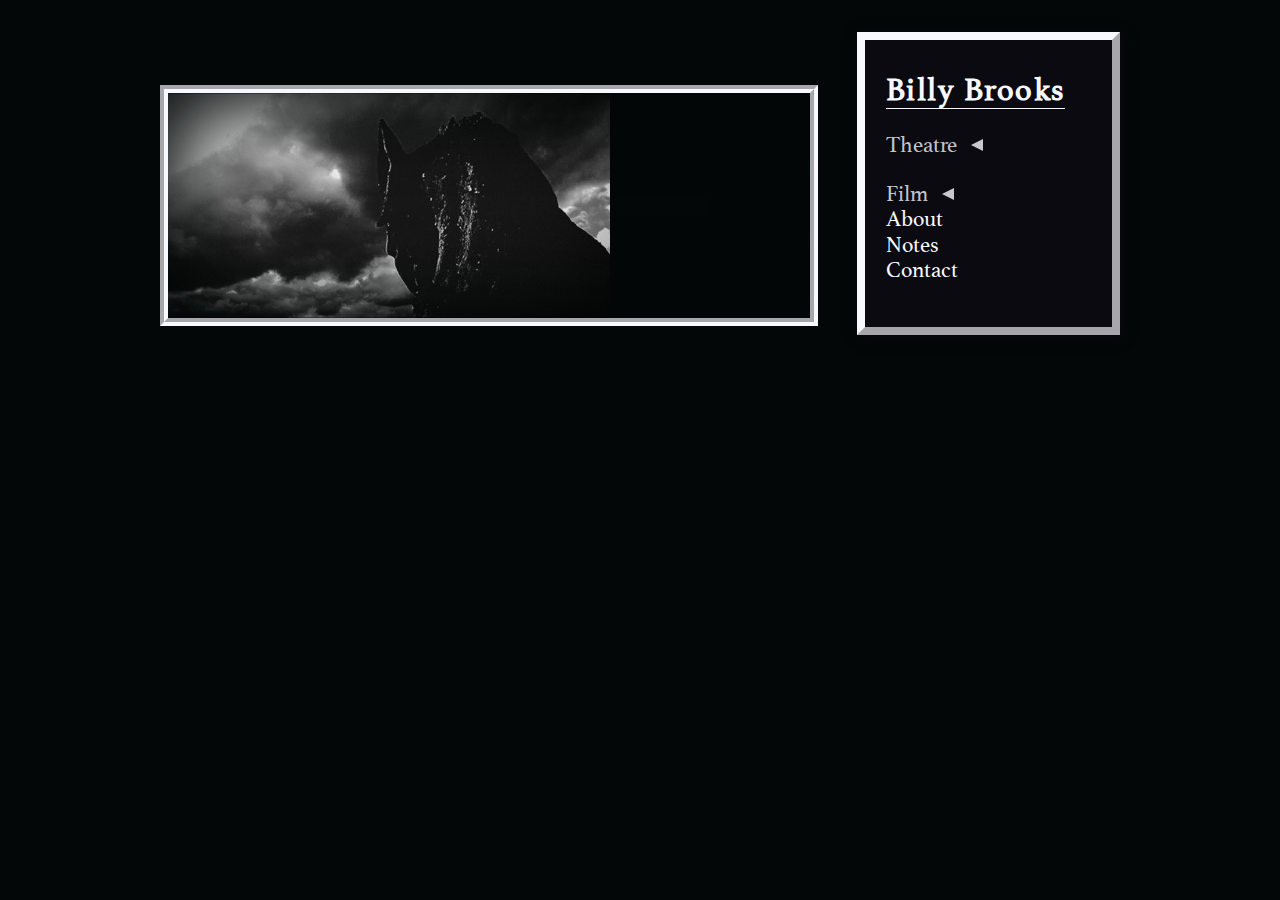
<file: index.html>
<!DOCTYPE html>

<html lang="en">

<head>
  <meta http-equiv="Content-Type" content="text/html; charset=utf-8">
  <link href="main.css" type="text/css" rel="stylesheet">
  <title>Billy Brooks</title>
</head>

<body>

  <div id="container">

    <div id="content-landing">
      <div class="pictureframe">
        <img src='resources/aldous.jpg' style="width: 720x;">
      </div>
    </div>


    <div id="sidebar">

      <div class="header" id="sidebar-header">
        <a href="index.html" class="selected">Billy Brooks</a>
      </div>

      <div id="sidebar-body">

        <div class="sidebar-dropdown">
          <input id="theatre-list" class="toggle" type="checkbox">
          <label for="theatre-list" class="lbl-toggle">Theatre</label>
          <div class="collapsible-content">
            <div class="content-inner">
              <ul><a href="ghosts.html">Ghosts of the Winter Light (2020)</a></ul>
              <ul><a href="elaine.html">Elaine (2020)</a></ul>
            </div>
          </div>
        </div>

        <div class="sidebar-dropdown">
          <input id="film-list" class="toggle" type="checkbox">
          <label for="film-list" class="lbl-toggle">Film</label>
          <div class="collapsible-content">
            <div class="content-inner">
              <ul><a href="solstice.html">Solstice (2020)</a></ul>
              <ul><a href="moonflower.html">Moonflower (2020)</a></ul>
            </div>
          </div>
        </div>

        <div class="sidebar-item">
          <a href="about.html">About</a>
        </div>

        <div class="sidebar-item">
          <a href="notes.html" >Notes</a>
        </div>

        <div class="sidebar-item">
          <a href="contact.html">Contact</a>
        </div>

      </div>

    </div>

  </div>

</body>    
</html>

<script> </script>
</file>
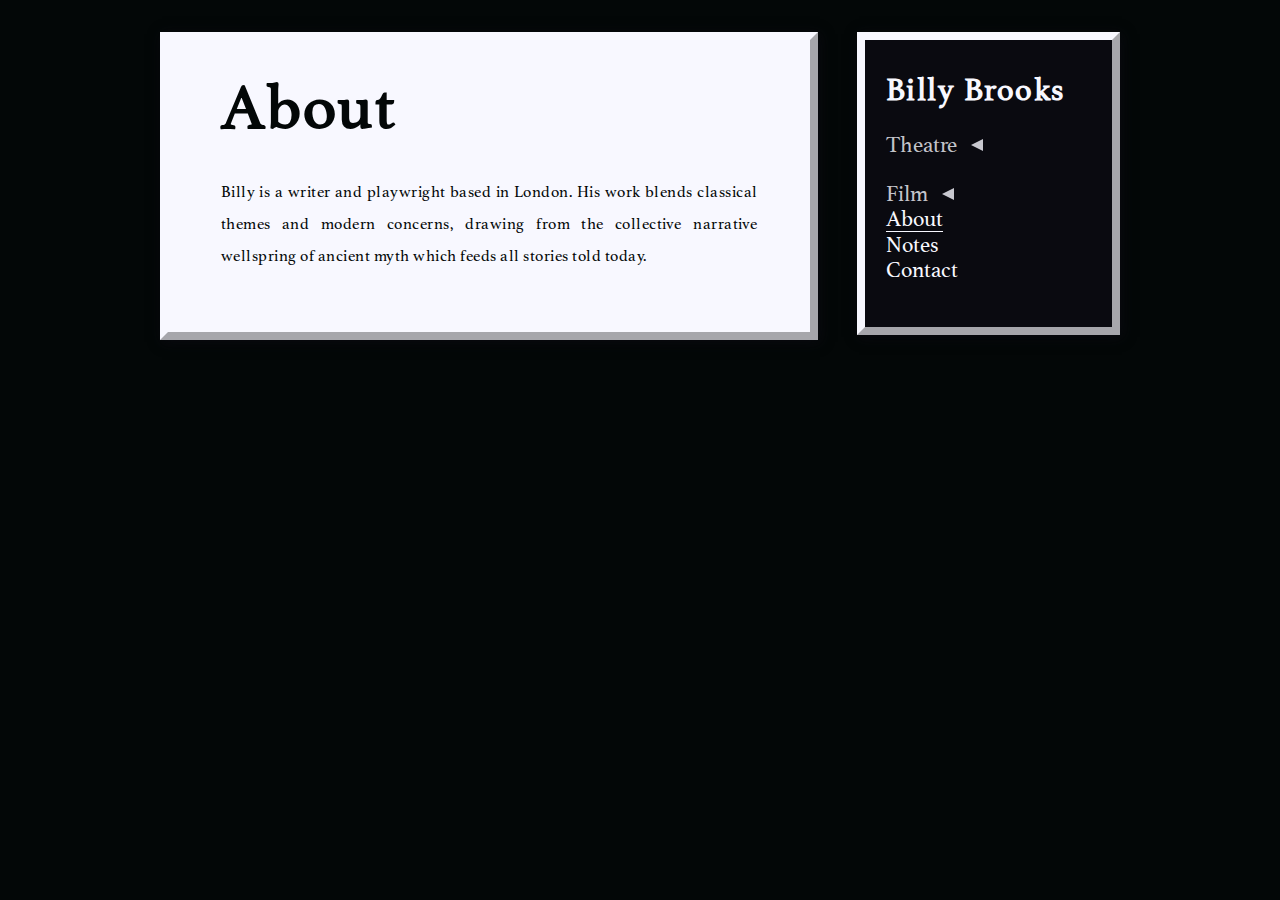
<file: about.html>
<!DOCTYPE html>

<html lang="en">

<head>
  <meta http-equiv="Content-Type" content="text/html; charset=utf-8">
  <link href="main.css" type="text/css" rel="stylesheet">
  <title>Billy Brooks – About</title>
</head>

<body>

  <div id="container">

    <div id="content">

      <div class="header" id="content-header">
        <span>About</span>
      </div>
      
      <div id="content-body">
        
        <p>Billy is a writer and playwright based in London. 
        His work blends classical themes and modern concerns, drawing from the collective narrative wellspring of ancient myth which feeds all  stories told today.</p>
        
      </div>
      
    </div>
    
    <div id="sidebar">
      
      <div class="header" id="sidebar-header">
        <a href="index.html">Billy Brooks</a>
      </div>
      
      <div id="sidebar-body">
        
        <div class="sidebar-dropdown">
          <input id="theatre-list" class="toggle" type="checkbox">
          <label for="theatre-list" class="lbl-toggle">Theatre</label>
          <div class="collapsible-content">
            <div class="content-inner">
              <ul><a href="ghosts.html">Ghosts of the Winter Light (2020)</a></ul>
              <ul><a href="elaine.html">Elaine (2020)</a></ul>
            </div>
          </div>
        </div>

        <div class="sidebar-dropdown">
          <input id="film-list" class="toggle" type="checkbox">
          <label for="film-list" class="lbl-toggle">Film</label>
          <div class="collapsible-content">
            <div class="content-inner">
              <ul><a href="solstice.html">Solstice (2020)</a></ul>
              <ul><a href="moonflower.html">Moonflower (2020)</a></ul>
            </div>
          </div>
        </div>
        
        <div class="sidebar-item">
          <a class="selected" href="about.html">About</a>
        </div>
        
        <div class="sidebar-item">
          <a href="notes.html" >Notes</a>
        </div>
        
        <div class="sidebar-item">
          <a href="contact.html">Contact</a>
        </div>
        
      </div>
      
    </div>

  </div>

</body>
</html>

<script> </script>
</file>
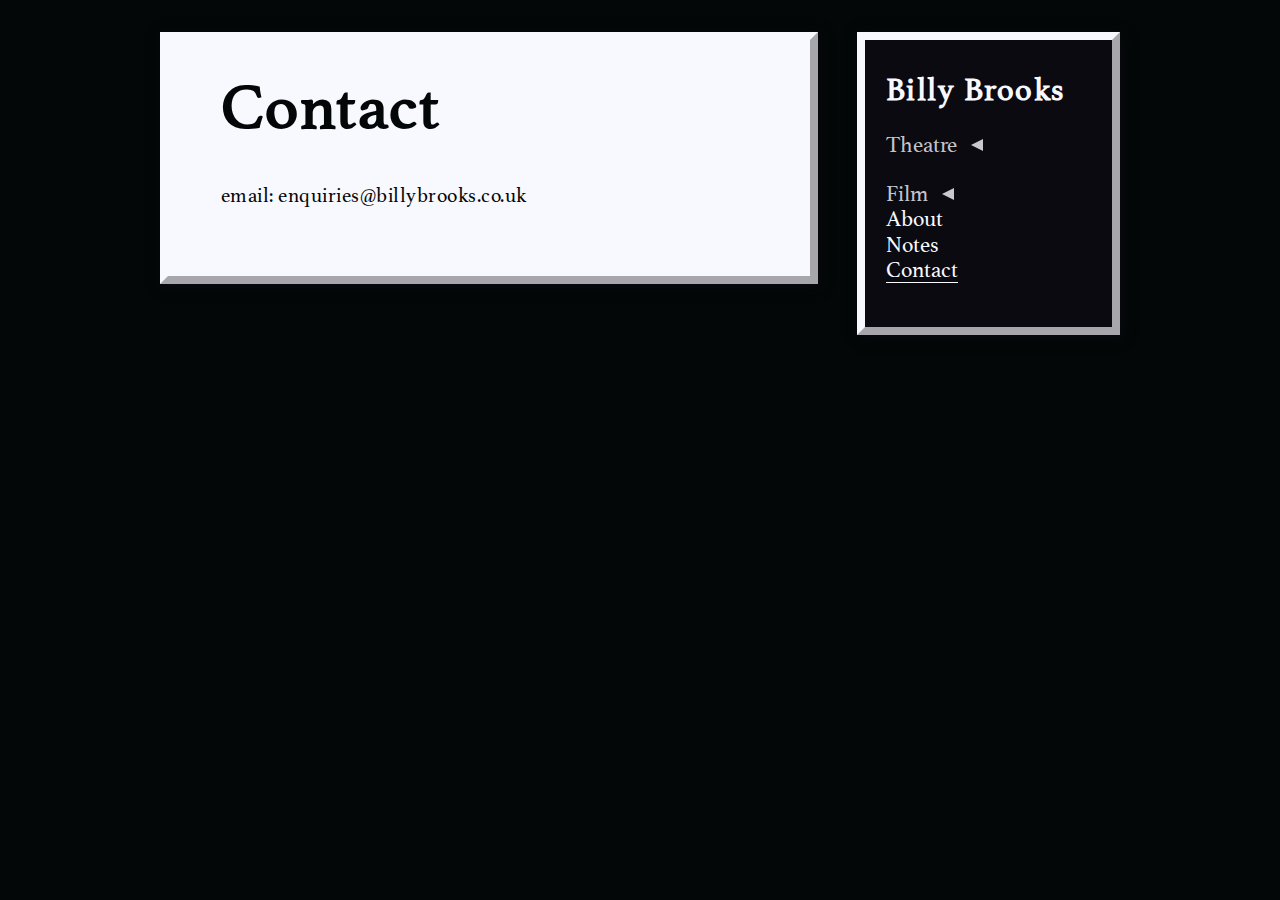
<file: contact.html>
<!DOCTYPE html>

<html lang="en">

<head>
  <meta http-equiv="Content-Type" content="text/html; charset=utf-8">
  <link href="main.css" type="text/css" rel="stylesheet">
  <title>Billy Brooks – Contact</title>
</head>

<body>

  <div id="container">

    <div id="content">

      <div class="header" id="content-header">
        <span>Contact</span>        
      </div>

      <div id="content-body" style="font-size: 1.25rem;">

        <p>email: <a href="mailto:enquiries@billybrooks.co.uk" id="mail">enquiries@billybrooks.co.uk</a><span style="display: inline-block;" class="icon">&nbsp;&nbsp;✉</span></p>
        
      </div>

    </div>

    <div id="sidebar">

      <div class="header" id="sidebar-header">
        <a href="index.html">Billy Brooks</a>
      </div>

      <div id="sidebar-body">

        <div class="sidebar-dropdown">
          <input id="theatre-list" class="toggle" type="checkbox">
          <label for="theatre-list" class="lbl-toggle">Theatre</label>
          <div class="collapsible-content">
            <div class="content-inner">
              <ul><a href="ghosts.html">Ghosts of the Winter Light (2020)</a></ul>
              <ul><a href="elaine.html">Elaine (2020)</a></ul>
            </div>
          </div>
        </div>

        <div class="sidebar-dropdown">
          <input id="film-list" class="toggle" type="checkbox">
          <label for="film-list" class="lbl-toggle">Film</label>
          <div class="collapsible-content">
            <div class="content-inner">
              <ul><a href="solstice.html">Solstice (2020)</a></ul>
              <ul><a href="moonflower.html">Moonflower (2020)</a></ul>
            </div>
          </div>
        </div>

        <div class="sidebar-item">
          <a href="about.html">About</a>
        </div>

        <div class="sidebar-item">
          <a href="notes.html" >Notes</a>
        </div>

        <div class="sidebar-item">
          <a href="contact.html" class="selected">Contact</a>
        </div>

      </div>

    </div>

  </div>

</body>
</html>

<script> </script>
</file>
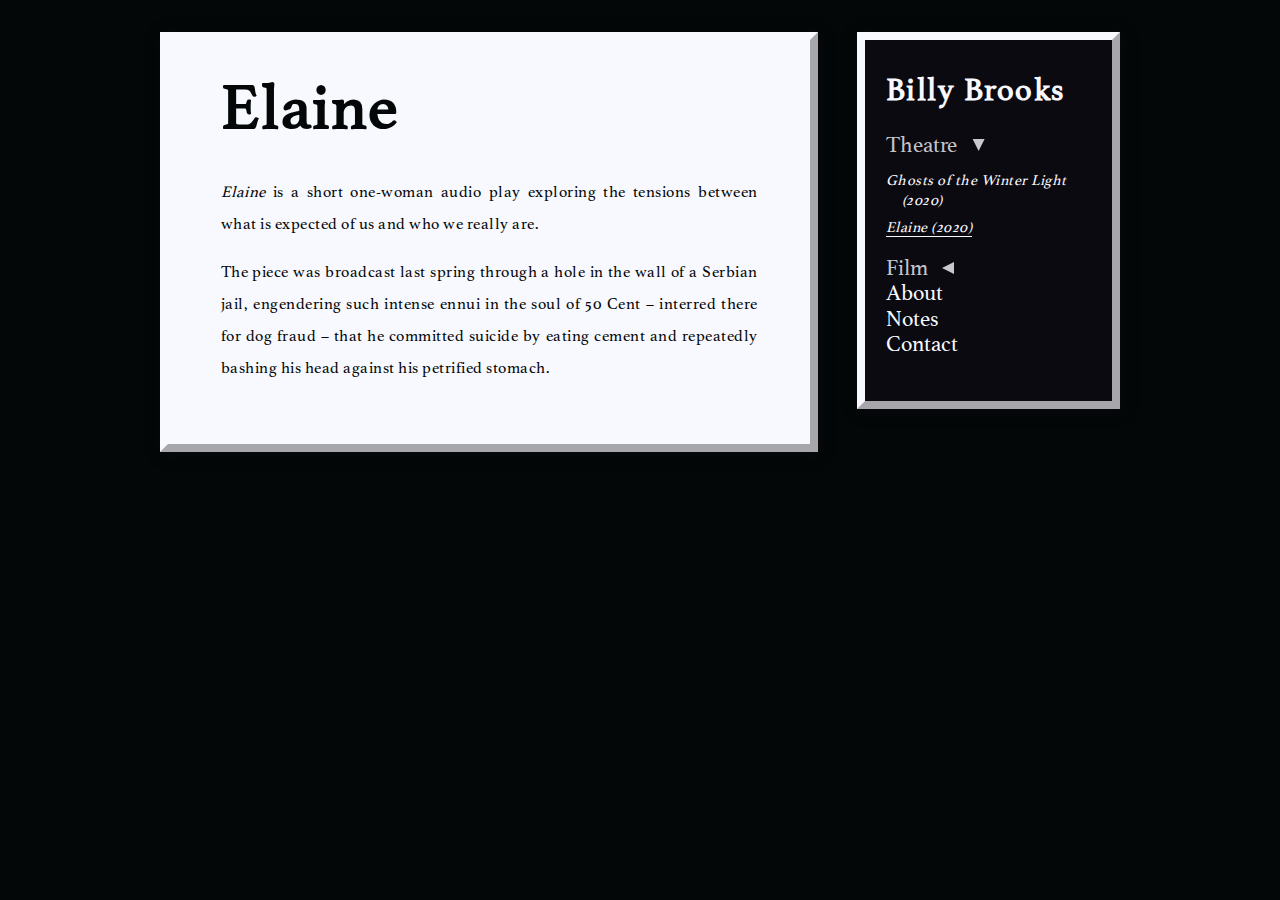
<file: elaine.html>
<!DOCTYPE html>

<html lang="en">

<head>
  <meta http-equiv="Content-Type" content="text/html; charset=utf-8">
  <link href="main.css" type="text/css" rel="stylesheet">
  <title>Billy Brooks – Elaine</title>
</head>

<body>

  <div id="container">

    <div id="content">

      <div class="header" id="content-header">
        <span>Elaine</span>
      </div>

      <div id="content-body">

        <p><i>Elaine</i> is a short one-woman audio play exploring the tensions between what is expected of us and who we really are.</p>

        <p>The piece was broadcast last spring through a hole in the wall of a Serbian jail, engendering such intense ennui in the soul of 50 Cent – interred there for dog fraud – that he committed suicide by eating cement and repeatedly bashing his head against his petrified stomach.</p>
        
      </div>

    </div>

    <div id="sidebar">

      <div class="header" id="sidebar-header">
        <a href="index.html">Billy Brooks</a>
      </div>

      <div id="sidebar-body">

        <div class="sidebar-dropdown">
          <input id="theatre-list" class="toggle" type="checkbox" checked>
          <label for="theatre-list" class="lbl-toggle">Theatre</label>
          <div class="collapsible-content">
            <div class="content-inner">
              <ul><a href="ghosts.html">Ghosts of the Winter Light (2020)</a></ul>
              <ul><a href="elaine.html" class="selected">Elaine (2020)</a></ul>
            </div>
          </div>
        </div>

        <div class="sidebar-dropdown">
          <input id="film-list" class="toggle" type="checkbox">
          <label for="film-list" class="lbl-toggle">Film</label>
          <div class="collapsible-content">
            <div class="content-inner">
              <ul><a href="solstice.html">Solstice (2020)</a></ul>
              <ul><a href="moonflower.html">Moonflower (2020)</a></ul>
            </div>
          </div>
        </div>

        <div class="sidebar-item">
          <a href="about.html">About</a>
        </div>

        <div class="sidebar-item">
          <a href="notes.html" >Notes</a>
        </div>

        <div class="sidebar-item">
          <a href="contact.html">Contact</a>
        </div>

      </div>

    </div>

  </div>

</body>
</html>

<script> </script>
</file>
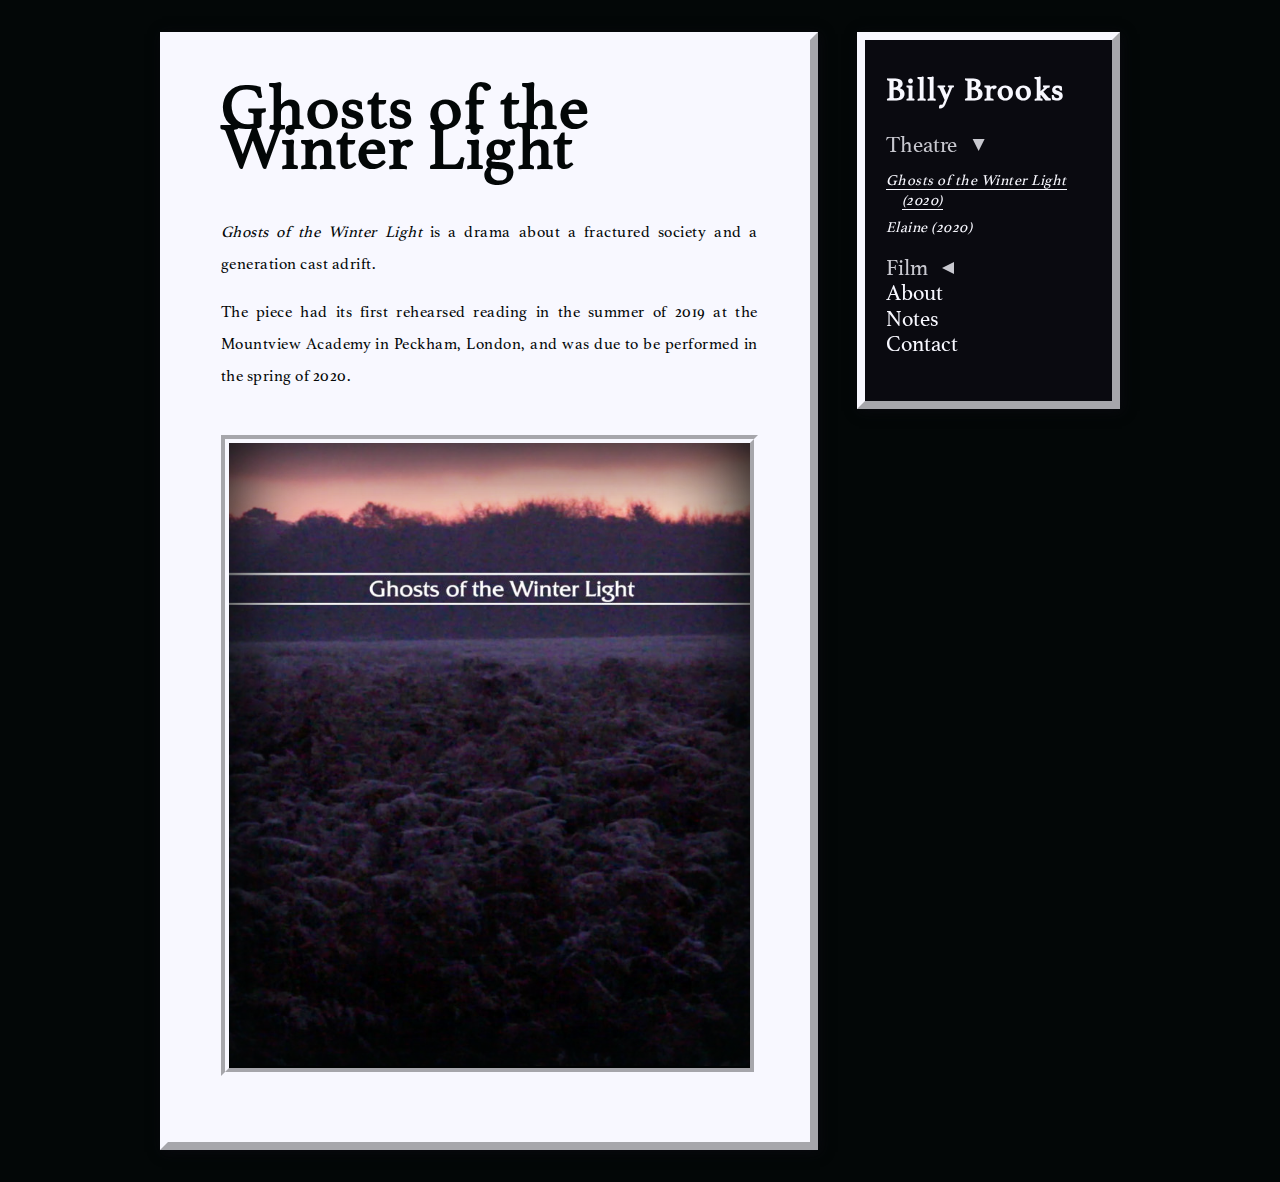
<file: ghosts.html>
<!DOCTYPE html>

<html lang="en">

<head>
  <meta http-equiv="Content-Type" content="text/html; charset=utf-8">
  <link href="main.css" type="text/css" rel="stylesheet">
  <title>Billy Brooks – Ghosts of the Winter Light</title>
</head>

<body>

  <div id="container">

    <div id="content">

      <div class="header" id="content-header">
        <span class="winterlight">Ghosts of the Winter Light</span>
      </div>

      <div id="content-body">

        <p><i>Ghosts of the Winter Light</i> is a drama about a fractured society and a generation cast adrift.</p>
        <p> The piece had its first rehearsed reading in the summer of 2019 at the Mountview Academy in Peckham, London, and was due to be performed in the spring of 2020.</p>

        <div class="pictureframe">
          <img src='resources/ghosts.jpg' style="width:640px;">
        </div>
        
      </div>

    </div>

    <div id="sidebar">

      <div class="header" id="sidebar-header">
        <a href="index.html">Billy Brooks</a>
      </div>

      <div id="sidebar-body">

        <div class="sidebar-dropdown">
          <input id="theatre-list" class="toggle" type="checkbox" checked>
          <label for="theatre-list" class="lbl-toggle">Theatre</label>
          <div class="collapsible-content">
            <div class="content-inner">
              <ul><a href="ghosts.html" class="selected">Ghosts of the Winter Light (2020)</a></ul>
              <ul><a href="elaine.html">Elaine (2020)</a></ul>
            </div>
          </div>
        </div>

        <div class="sidebar-dropdown">
          <input id="film-list" class="toggle" type="checkbox">
          <label for="film-list" class="lbl-toggle">Film</label>
          <div class="collapsible-content">
            <div class="content-inner">
              <ul><a href="solstice.html">Solstice (2020)</a></ul>
              <ul><a href="moonflower.html">Moonflower (2020)</a></ul>
            </div>
          </div>
        </div>

        <div class="sidebar-item">
          <a href="about.html">About</a>
        </div>

        <div class="sidebar-item">
          <a href="notes.html" >Notes</a>
        </div>

        <div class="sidebar-item">
          <a href="contact.html">Contact</a>
        </div>

      </div>

    </div>

  </div>

</body>
</html>

<script> </script>
</file>
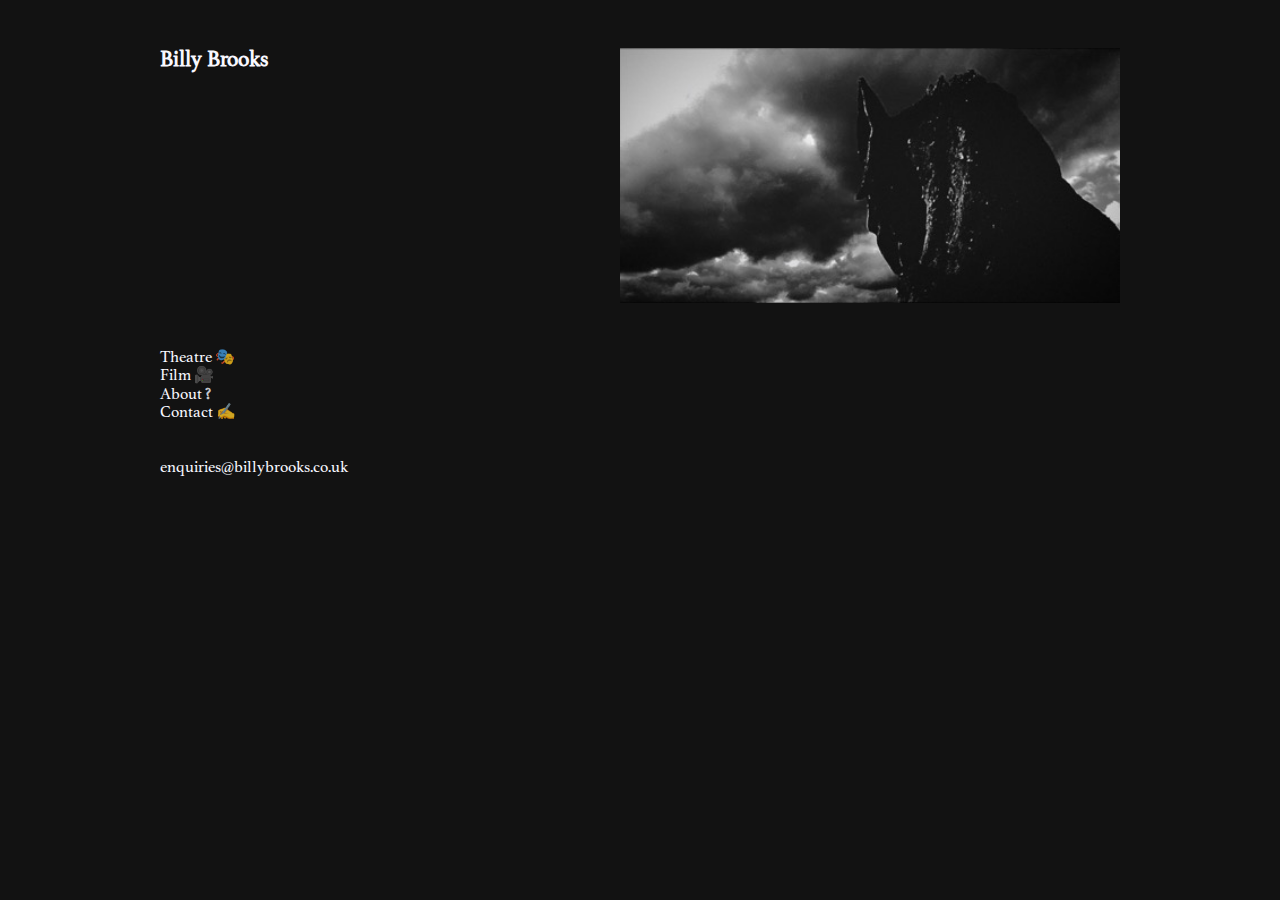
<file: main.html>
<!DOCTYPE html>

<html lang="en">

<title>Billy Brooks</title>

<head>
<link href="main.css" type="text/css" rel="stylesheet">
</head>


<body style="background-color:#121212;">

<div id="container">

    <div id="header">
        <h1><a class = "main_title" href = "http://billybrooks.co.uk">Billy Brooks</a></h1>
    </div>

    <div id="image">
        <p><img src='resources/aldous.jpg' style="width:500px;"></p>
    </div>

    <div id="list">
        <br>
        <a href="theatre.html">Theatre</a><b> 🎭</b>
        <br>
        <a href="film.html">Film</a><b> 🎥</b>
        <br>
        <a href="about.html">About</a><b> ?</b>
        <br>
        <a href="contact.html">Contact</a><b> ✍️</b>
        <br>
        <br>
        <br>
        <a href="mailto:enquiries@billybrooks.co.uk">enquiries@billybrooks.co.uk</a>
    </div>

</div>


</body>
</html>
</file>
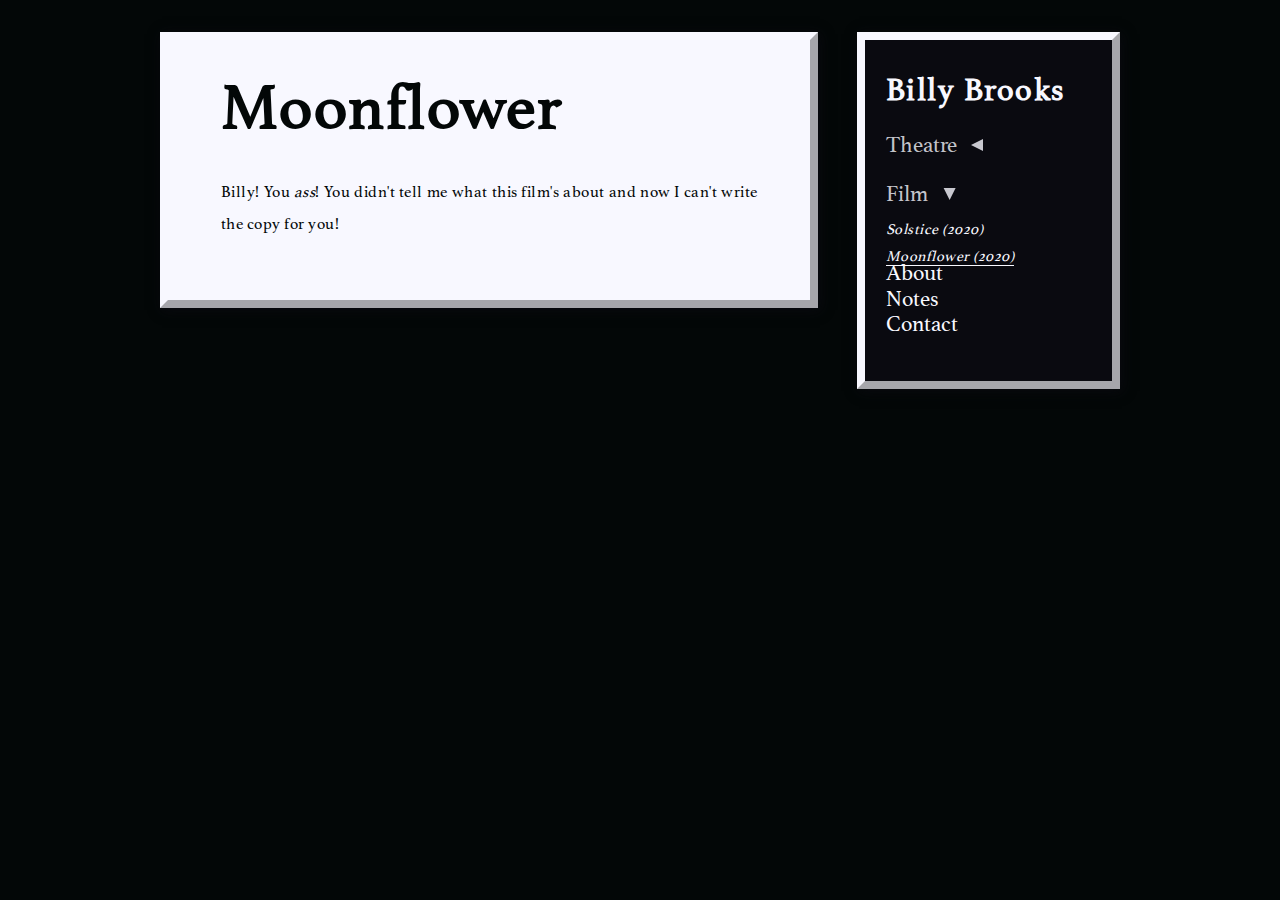
<file: moonflower.html>
<!DOCTYPE html>

<html lang="en">

<head>
  <meta http-equiv="Content-Type" content="text/html; charset=utf-8">
  <link href="main.css" type="text/css" rel="stylesheet">
  <title>Billy Brooks – Moonflower</title>
</head>

<body>

  <div id="container">

    <div id="content">

      <div class="header" id="content-header">
        <span>Moonflower</span>
      </div>

      <div id="content-body">

        <p>Billy! You <i>ass</i>! You didn't tell me what this film's about and now I can't write the copy for you!</p>
        
      </div>

    </div>
    
    <div id="sidebar">

      <div class="header" id="sidebar-header">
        <a href="index.html">Billy Brooks</a>
      </div>

      <div id="sidebar-body">

        <div class="sidebar-dropdown">
          <input id="theatre-list" class="toggle" type="checkbox">
          <label for="theatre-list" class="lbl-toggle">Theatre</label>
          <div class="collapsible-content">
            <div class="content-inner">
              <ul><a href="ghosts.html">Ghosts of the Winter Light (2020)</a></ul>
              <ul><a href="elaine.html">Elaine (2020)</a></ul>
            </div>
          </div>
        </div>

        <div class="sidebar-dropdown">
          <input id="film-list" class="toggle" type="checkbox" checked>
          <label for="film-list" class="lbl-toggle">Film</label>
          <div class="collapsible-content">
            <div class="content-inner">
              <ul><a href="solstice.html">Solstice (2020)</a></ul>
              <ul><a  href="moonflower.html" class="selected">Moonflower (2020)</a></ul>
            </div>
          </div>
        </div>

        <div class="sidebar-item">
          <a href="about.html">About</a>
        </div>

        <div class="sidebar-item">
          <a href="notes.html" >Notes</a>
        </div>

        <div class="sidebar-item">
          <a href="contact.html">Contact</a>
        </div>

      </div>

    </div>

  </div>

</body>
</html>

<script> </script>
</file>
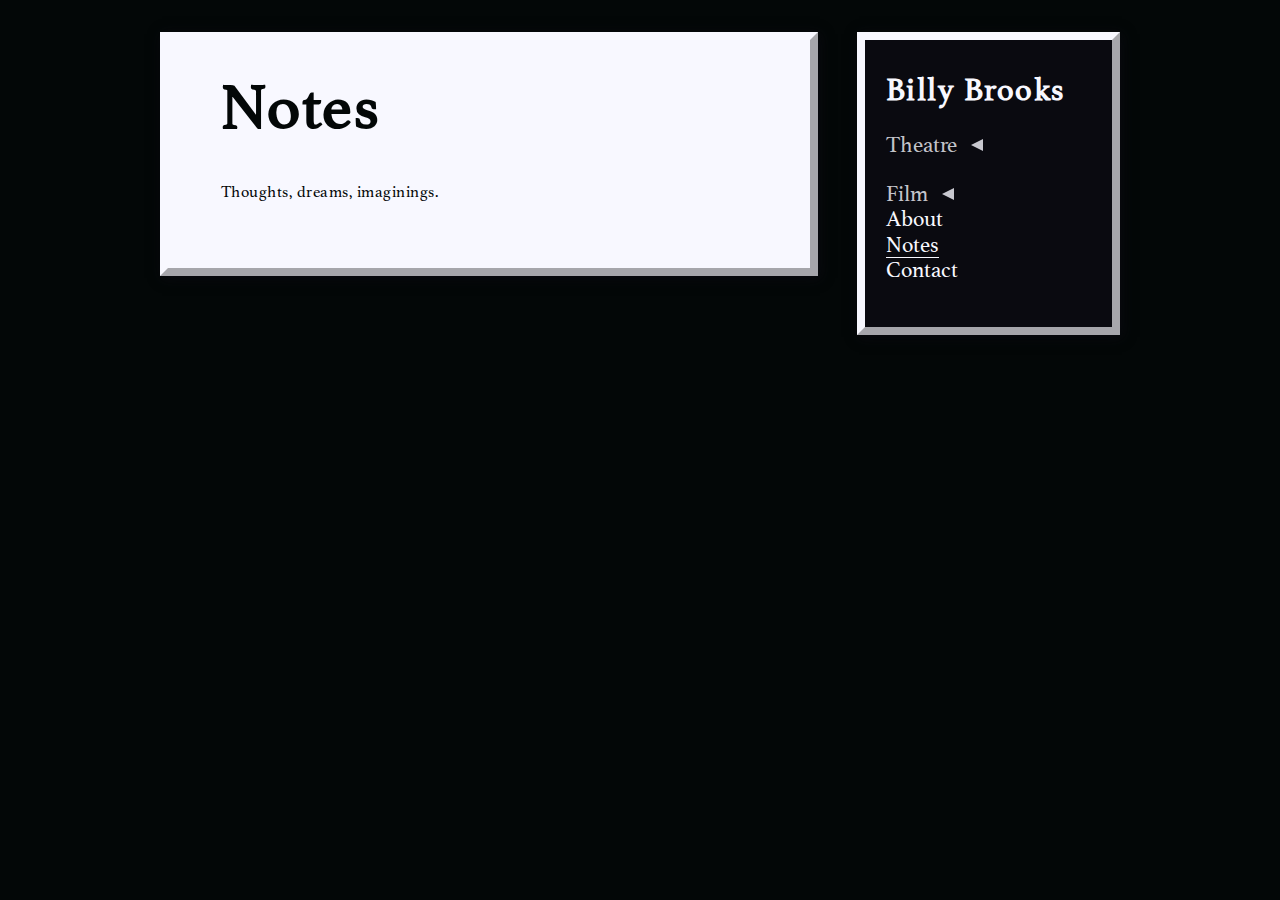
<file: notes.html>
<!DOCTYPE html>

<html lang="en">

<head>
  <meta http-equiv="Content-Type" content="text/html; charset=utf-8">
  <link href="main.css" type="text/css" rel="stylesheet">
  <title>Billy Brooks – Notes</title>
</head>

<body>

  <div id="container">

    <div id="content">

      <div class="header" id="content-header">
        <span>Notes</span>
      </div>

      <div id="content-body">

        <p>Thoughts, dreams, imaginings.</p>
        
      </div>

    </div>
    
    <div id="sidebar">

      <div class="header" id="sidebar-header">
        <a href="index.html">Billy Brooks</a>
      </div>

      <div id="sidebar-body">

        <div class="sidebar-dropdown">
          <input id="theatre-list" class="toggle" type="checkbox">
          <label for="theatre-list" class="lbl-toggle">Theatre</label>
          <div class="collapsible-content">
            <div class="content-inner">
              <ul><a href="ghosts.html">Ghosts of the Winter Light (2020)</a></ul>
              <ul><a href="elaine.html">Elaine (2020)</a></ul>
            </div>
          </div>
        </div>

        <div class="sidebar-dropdown">
          <input id="film-list" class="toggle" type="checkbox">
          <label for="film-list" class="lbl-toggle">Film</label>
          <div class="collapsible-content">
            <div class="content-inner">
              <ul><a href="solstice.html">Solstice (2020)</a></ul>
              <ul><a href="moonflower.html">Moonflower (2020)</a></ul>
            </div>
          </div>
        </div>

        <div class="sidebar-item">
          <a href="about.html">About</a>
        </div>

        <div class="sidebar-item">
          <a href="notes.html" class="selected">Notes</a>
        </div>

        <div class="sidebar-item">
          <a href="contact.html">Contact</a>
        </div>

      </div>

    </div>

  </div>

</body>
</html>

<script> </script>
</file>
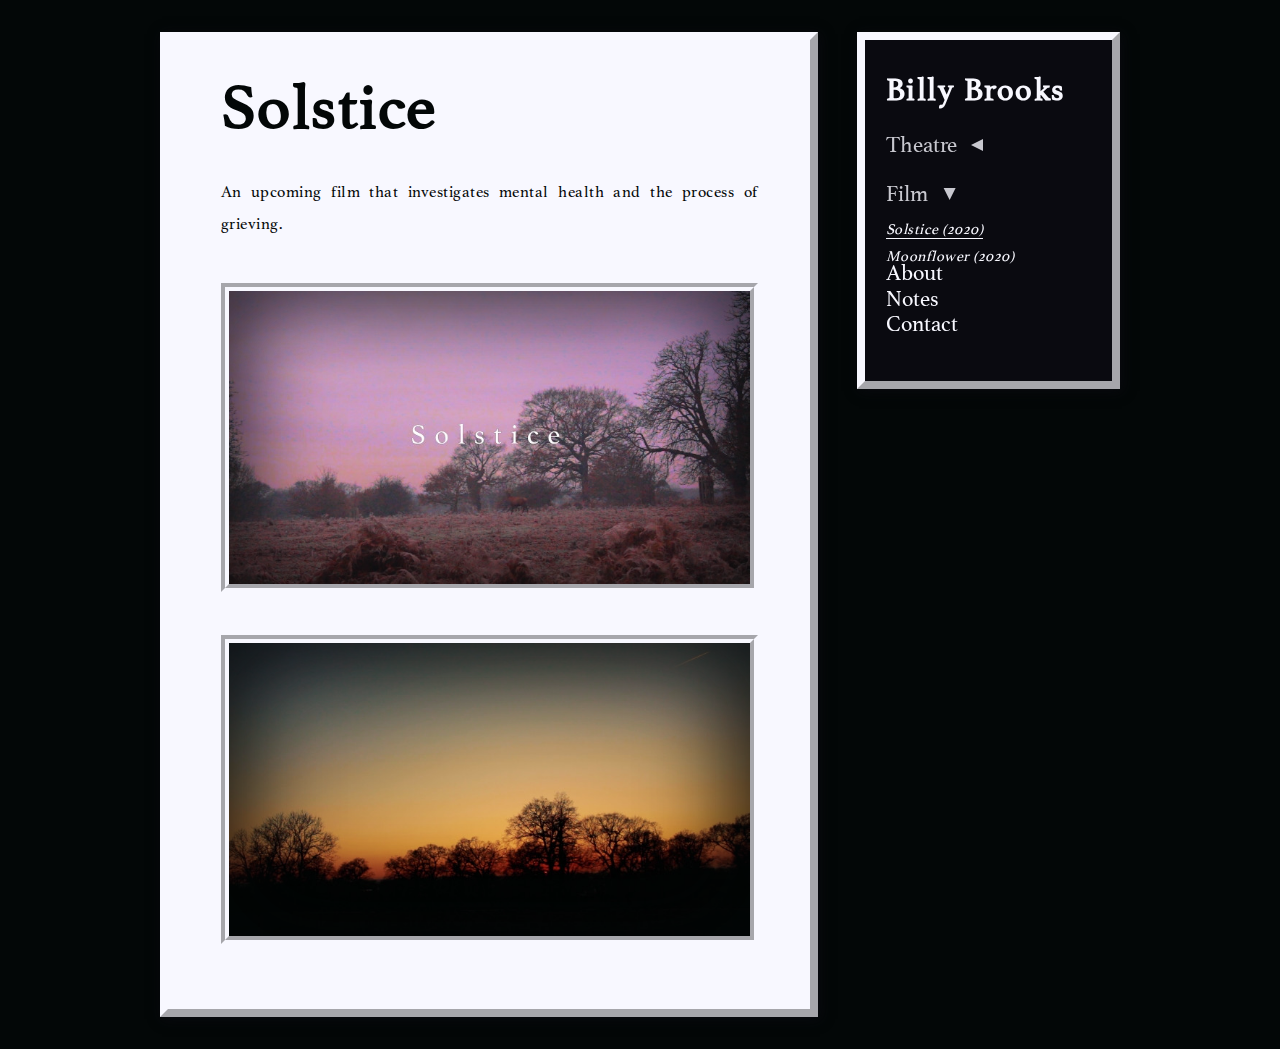
<file: solstice.html>
<!DOCTYPE html>

<html lang="en">

<head>
  <meta http-equiv="Content-Type" content="text/html; charset=utf-8">
  <link href="main.css" type="text/css" rel="stylesheet">
  <title>Billy Brooks – Solstice</title>
</head>

<body>

  <div id="container">

    <div id="content">

      <div class="header" id="content-header">
        <span>Solstice</span>
      </div>

      <div id="content-body">

        <p>An upcoming film that investigates mental health and the process of grieving.</p>

        <div class="pictureframe solstice">
          <img src='resources/solstice_titles.jpg' style="width:640px;">
        </div>

        <div class="pictureframe solstice">
          <img src='resources/solstice_sunset.jpg' style="width:640px;">
        </div>
        
      </div>

    </div>
    
    <div id="sidebar">

      <div class="header" id="sidebar-header">
        <a href="index.html">Billy Brooks</a>
      </div>

      <div id="sidebar-body">

        <div class="sidebar-dropdown">
          <input id="theatre-list" class="toggle" type="checkbox">
          <label for="theatre-list" class="lbl-toggle">Theatre</label>
          <div class="collapsible-content">
            <div class="content-inner">
              <ul><a href="ghosts.html">Ghosts of the Winter Light (2020)</a></ul>
              <ul><a href="elaine.html">Elaine (2020)</a></ul>
            </div>
          </div>
        </div>

        <div class="sidebar-dropdown">
          <input id="film-list" class="toggle" type="checkbox" checked>
          <label for="film-list" class="lbl-toggle">Film</label>
          <div class="collapsible-content">
            <div class="content-inner">
              <ul><a href="solstice.html" class="selected">Solstice (2020)</a></ul>
              <ul><a href="moonflower.html">Moonflower (2020)</a></ul>
            </div>
          </div>
        </div>

        <div class="sidebar-item">
          <a href="about.html">About</a>
        </div>

        <div class="sidebar-item">
          <a href="notes.html" >Notes</a>
        </div>

        <div class="sidebar-item">
          <a href="contact.html">Contact</a>
        </div>

      </div>

    </div>

  </div>

</body>
</html>

<script> </script>
</file>
<file: main.css>
/* vars */


:root {
    
    /*  colours  */
    --text-color: 248, 248, 255; /* ghostwhite */
    --text-glow-color: 134, 19, 57;
    --email-glow-color: 34, 17, 119;
    --border-color: 222, 222, 222;
    --bg-color: 3, 7, 7;
    --sidebar-bg-color: 10, 10, 16;
    
    /*maybe?*/
    --collapsible-arrow-hover-colour: 136, 34, 68;
    
    /*  sizes  */
    --small-font-size: 0.9375rem;
    --medium-font-size: 1.25rem;
    --large-font-size: 1.375rem;
    
    /*  dimensions  */
    --col1-width: 2.5fr;
    --col2-width: 1fr;
    --col-gap: min(2.5em, 3vw);
/*    --row1-height: 3.375rem;*/
    --row1-height: auto;
    
}



/* keyframes */

@keyframes fadein {
    from { 
/*        transform: translateY(-50rem);*/
        opacity: 0.5;
        text-shadow: 0 0 0.25rem rgb(var(--text-color));
        color: inherit;
    }
    to {
        transform: translateY(0rem);
        opacity: 1; 
        box-shadow: none;
    }
}




/* typefaces */


@font-face {
    font-family: "Athelas-Regular";
    font-style: "normal";
    font-display: "swap";
    /*unicode-range: U+000-5FF;*/
    src: 
        local('Athelas-Regular'),
        url('resources/Athelas-Regular.woff2') format('woff2');
}



/* normalize.css */


html {
  line-height: 1.15;
  -webkit-text-size-adjust: 100%;
}

img {
  border-style: none;
}

button,
input,
optgroup,
select,
textarea {
    font-family: inherit;
    font-size: 100%; 
    line-height: 1.15; 
    margin: 0;
}

button,
input {
    overflow: visible;
}

[type="checkbox"],
[type="radio"] {
    box-sizing: border-box;
    padding: 0;
}




/* universal defaults */


* { 

}


/* structure */


body {
    display: block;
    margin: auto;
    width: min(98vw, 1024px);
    height: auto;
    background-color: rgb(var(--bg-color));
    
    font-family: "Athelas-Regular";
    color: rgba(var(--text-color), 0.8);
}

#container {
    margin: auto;
  
    display: grid;
    grid-template-areas:
        "content  sidebar";
    grid-template-columns: 
        var(--col1-width) var(--col2-width);
    column-gap: var(--col-gap);
    
    align-items: start;
  
    margin: 2rem;
}

#content, 
#sidebar {
    padding: 2rem 8% 2.75rem 8%;
    
    border: outset 8px rgb(var(--text-color));
    
    box-shadow: 2px 2px 12px rgb(var(--sidebar-bg-color));
}

#content-landing {
    grid-area: "content";
    padding: 0;
    height: 100%;
}

#content {
    grid-area: "content";
    display: grid;
    grid-template-areas: 
        "content-header"
        "content-body";
    grid-template-rows: 
        var(--row1-height)
        auto;
    
    align-content: start;
    
    background-color: rgb(var(--bg-color));
    background-color: rgb(var(--text-color));
    color: rgb(var(--bg-color));
    
    animation: fadein 1s;
}

.header {
/*    margin: auto;*/
    text-align: left;
    font-size: var(--large-font-size);
    font-size: 2rem;
    font-weight: bold;
    letter-spacing: 0.09375rem;
}

#content-header {
    grid-area: "content-header";
    
    margin: 1rem 0 1rem 0;
    
    line-height: 2.5rem;
    font-size: 4rem;
}

#content-body {
    grid-area: "content-body";
    
    padding-top: 1rem;
    
    font-size: var(--small-font-size);
    font-size: 1em;
}

#sidebar {
    position: sticky;
  
    grid-area: "sidebar";
    display: grid;
    grid-template-areas:
        "sidebar-header"
        "sidebar-groupies"
        "sidebar-singles";
    grid-template-rows: 
        var(--row1-height)
        auto
        auto;
    
    align-content: start;
    align-self: start;
    
    top: 2rem;
    
    background-color: rgb(var(--sidebar-bg-color));
    border: outset 8px rgb(var(--text-color));
    box-shadow: 2px 2px 12px rgb(var(--sidebar-bg-color));
    
    font-size: var(--large-font-size);
}

#sidebar-header {
    grid-area: "sidebar-header";
}

#sidebar-groupies,
#sidebar-singles {
    font-size: var(--medium-font-size);
    
    margin-top: 1rem;
    margin-bottom: 1.5rem;
    
    letter-spacing: 0.0625rem;
}

#sidebar-groupies {
    grid-area: "sidebar-groupies";

}

#sidebar-singles {
    grid-area: "sidebar-singles";

    text-align: right;
}

.sidebar-dropdown {
    margin-top: 1.5rem;
}

.sidebar-single {
    margin-top: 1.25rem;
}

.selected {
    border-bottom: 1px solid currentColor;    
}



/* tags */


img {
    
}

p {
    line-height: 2rem;
    letter-spacing: 0.03125rem;
    text-align: justify;
}

h1 {
    font-weight: bold;
    font-size: var(--large-font-size);
/*    line-height: 2.5rem;*/
}

a {
    text-decoration: none;
    background-color: transparent;
    color: rgb(var(--text-color));
    transition: color 0.5s ease-in-out;
}

a:visited {
    color: rgb(var(--text-color));
}

a:hover {
/*    text-shadow: 0.03125rem 0.03125rem 0.125rem rgba(var(--text-color), 0.2);*/
    transition: text-shadow 0.3s ease-in-out;
    
    color: rgb(var(--text-glow-color));
    transition: color 0.3s ease-in-out;
}


ul {
    margin-top: 0rem;
    margin-bottom: 0rem;
    padding-bottom: 0rem;
    padding-top: 0rem;
    padding-left: 1rem;
    text-indent: -1rem;
    
    font-style: italic;
}



/* collapsibles */


input[type='checkbox'] {
    display: none;
}

.lbl-toggle {
    display: block;
    cursor: pointer;
}

.lbl-toggle:hover::after {
    color: rgb(var(--text-glow-color));
}

.lbl-toggle::after {
    content: ' ';
    display: inline-block;

    border-top: 0.375rem solid transparent;
    border-bottom: 0.375rem solid transparent;
    border-right: 0.75rem solid currentColor;

    vertical-align: middle;
    margin-left: 0.875rem;
    transform: translateY(-0.125rem);
}

.toggle + .lbl-toggle::after {
    transition: color 0.4s ease-in-out, transform 0.6s ease-in-out;
}

.toggle:checked + .lbl-toggle + .collapsible-content {
    max-height: 6rem;
/*    line-height: 2rem;*/
    transform: translateY(0.375rem);
}

.toggle:checked + .lbl-toggle::after {
    transform: rotate(-90deg) translateX(0.125rem) translateY(0.1rem);
}

.content-inner {
    font-size: var(--small-font-size);
    letter-spacing: 0.03125rem;
}

.content-inner ul {
  margin-top: 0.4375rem;
}

.collapsible-content {
    max-height: 0rem;
    transform: translateY(-0.25rem);
    line-height: 1.25rem;
    overflow: hidden;
    transition: max-height 1.5s ease-in-out, transform 1s ease-in-out;
}



/* image divs */


.pictureframe {
    position: relative;
    z-index: 0;
    
    margin: 8% 0% 4% 0%;
    padding: 0;
    
    max-width: 100%;
    
    border: 8px groove rgb(var(--text-color));
}

.pictureframe::after {
    position: absolute;
    display: block;
    top: 0;
    width: 100%;
    height: 100%;
    
    content: "";
    box-shadow: inset 0 0 5rem 0.5rem rgb(var(--bg-color));
}

.pictureframe > img {
    display: block;
    max-width: 100%;
    position: relative;
    z-index: -1;
}



/* slideshow */


.slideshow-container {
  border: outset 8px rgb(var(--text-color));
  position: relative;
  box-sizing: border-box;
}

.slideshow-container > img { 
  position: absolute;
  display: block;
  width: 100%;
  max-height: 100%;
  animation: slideshowing 45s infinite; 
  animation-timing-function: ease-out;
  opacity: 0;
}

@keyframes slideshowing {
  0%    { opacity: 0; filter: blur(4px); }
  5%    { opacity: 1; filter: blur(0px); }
  8.1%   { opacity: 1; filter: blur(0px)  contrast(1.15) saturate(1.15) brightness(1.1); animation-timing-function: ease-in; }
  11%   { opacity: 1; filter: blur(0px)  contrast(1.19) saturate(1.2) brightness(1.1); animation-timing-function: ease-out; }
  17.4%   { opacity: 0; filter: blur(15px) contrast(3) saturate(3); ; animation-timing-function: ease-in; }
}

.slideshow-container img:nth-child(1) { z-index: 1; animation-delay: 0s; }
.slideshow-container img:nth-child(2) { z-index: 2; animation-delay: 5s; }
.slideshow-container img:nth-child(3) { z-index: 3; animation-delay: 10s; }
.slideshow-container img:nth-child(4) { z-index: 4; animation-delay: 15s; }
.slideshow-container img:nth-child(5) { z-index: 5; animation-delay: 20s; }
.slideshow-container img:nth-child(6) { z-index: 6; animation-delay: 25s; }
.slideshow-container img:nth-child(7) { z-index: 7; animation-delay: 30s; }
.slideshow-container img:nth-child(8) { z-index: 8; animation-delay: 35s; }
.slideshow-container img:nth-child(9) { position: relative; z-index: 9; animation-delay: 40s; }



/* email icon */


#mail {
    color: rgb(var(--bg-color)); 
    transition: text-shadow 0.4s ease-in-out;
}

#mail:hover {
    text-shadow: 0 0 0.125rem rgb(var(--email-glow-color));
    transition: text-shadow 0.4s ease-in-out;
}


.icon {
    transform: translateX(-0.625rem);
    display: inline-block;
    opacity: 0;
    transition: all 0.5s ease-in-out;
}

#mail:hover + .icon {
    opacity: 1;
    transform: translateX(0rem);
    transition: all 0.4s ease-in-out;
}



/* winterlight */

.winterlight {
    animation: winterlighting 15s infinite;
    animation-timing-function: ease-in-out;
    transition-timing-function: ease-in-out;
}

/* for a light background: */

@keyframes winterlighting {
  0%   {text-shadow: 0 0 2.125rem rgba(177, 183, 230, 0.65);
        color: rgba(4, 10, 5, 0.8);}
  12%   {text-shadow: -0.125rem -0.5rem 2.75rem rgba(166, 171, 214, 0.65);}
  18%   {text-shadow: 0.25rem -0.875rem 0.625rem rgba(242, 179, 234, 0.65);
         animation-timing-function: ease-out;}
  22%   {text-shadow: 0rem -1.5rem 0.75rem rgba(179, 242, 189, 0.65);
    animation-timing-function: ease-out;}
  26%  {text-shadow: 0.25rem 0 2.25rem rgba(235, 197, 255, 0.65);}
  50%  {text-shadow: 0.0625rem 0 1.25rem rgba(177, 179, 239, 0.9);}
  60%  {color: rgba(var(--text-color), 0.3); 
    text-shadow: 0 0 0.5rem rgba(1, 1, 1, 0.6);}
  72%  {text-shadow: 0 0 0.75rem rgba(10, 25, 3, 0.75); }
  100% {text-shadow: 0 0 2.125rem rgba(181, 177, 230, 0.65);
        color: rgba(4, 10, 5, 0.8);}
}

/* for a dark background: */

/*
@keyframes winterlighting {
  0%   {text-shadow: 0 0 3.125rem rgba(177, 183, 230, 0.65);
        color: rgba(4, 10, 5, 0.8);}
  26%  {text-shadow: 0.25rem 0 2.25rem rgba(235, 197, 255, 0.65);}
  50%  {text-shadow: 0.125rem 0 1.25rem rgba(177, 179, 239, 0.9);}
  60%  {color: rgba(var(--text-color), 0.3); }
  79%  {text-shadow: -0.375rem 0 3.5rem rgba(215, 255, 197, 0.75); }
  85%   {text-shadow: -0.125rem -0.5rem 2.75rem rgba(166, 171, 214, 0.65);}
  90%   {text-shadow: 0.25rem -0.875rem 0.625rem rgba(242, 179, 234, 0.65);
         animation-timing-function: ease-out;}
  94%   {text-shadow: 0rem -1.5rem 0.75rem rgba(179, 242, 189, 0.65);
    animation-timing-function: ease-out;}
  100% {text-shadow: 0 0 3.125rem rgba(181, 177, 230, 0.65);
        color: rgba(4, 10, 5, 0.8);}
}

*/

.solstice::after {
    box-shadow: inset 0 0 5rem 1.5rem rgba(var(--bg-color), 0.75);
    animation: solsticing 12s infinite;
/*    transition: winterlighting 12s infinite;*/
    animation-timing-function: ease-in-out;
}

@keyframes solsticing {
    0%: { box-shadow: inset 0 6rem 6rem 1rem rgba(var(--bg-color), 0.75); }
    33% { box-shadow: inset 0 6rem 7rem 1rem rgba(204, 132, 17, 0.28);  }
    67% { box-shadow: inset 0 8rem 7rem 0.5rem rgba(15, 54, 93, 0.45); }
}
</file>
